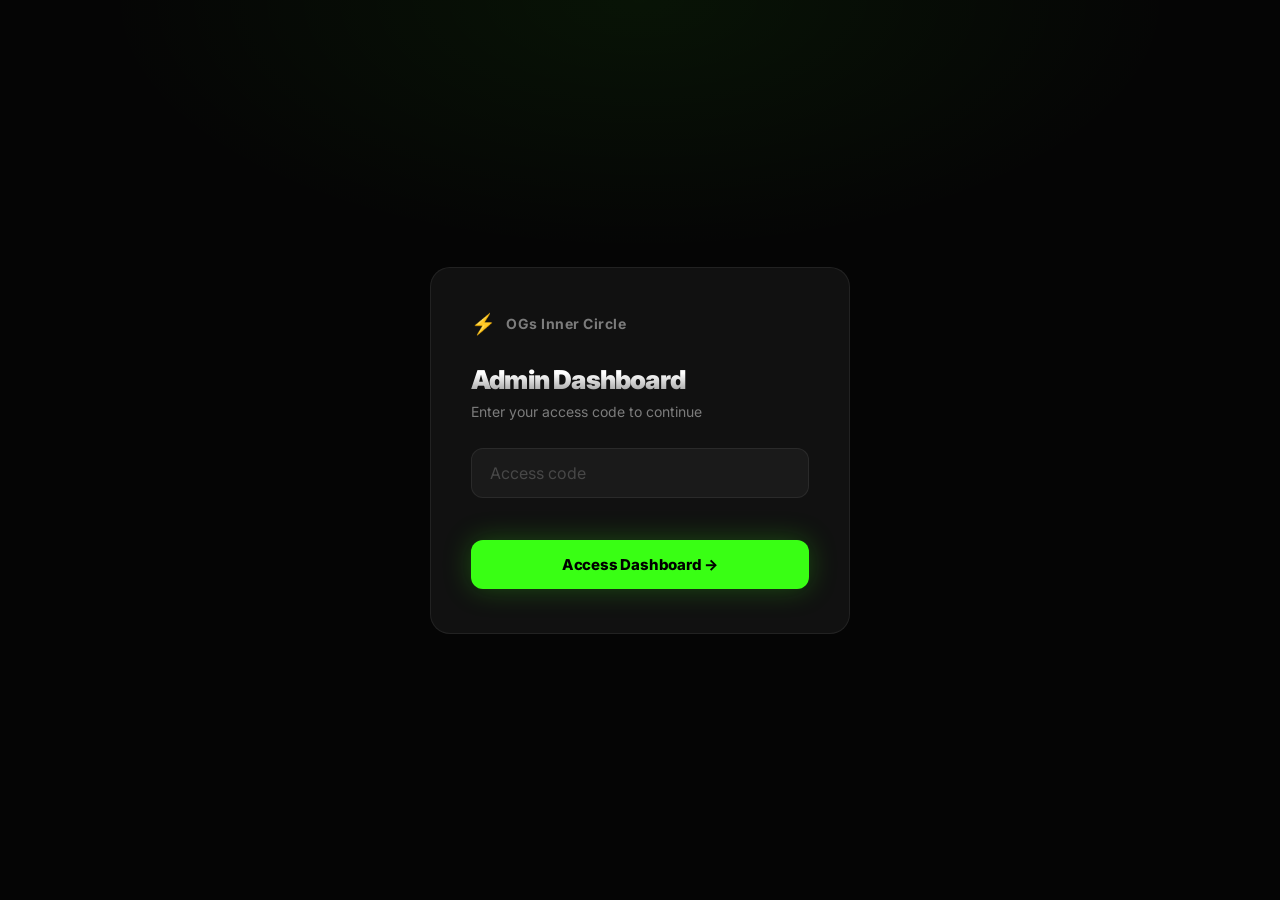
<file: dashboard/index.html>
<!DOCTYPE html>
<html lang="en">
<head>
  <meta charset="UTF-8">
  <meta name="viewport" content="width=device-width, initial-scale=1.0">
  <title>OGs Inner Circle – Dashboard</title>
  <meta name="robots" content="noindex, nofollow">
  <link rel="preconnect" href="https://fonts.googleapis.com">
  <link rel="preconnect" href="https://fonts.gstatic.com" crossorigin>
  <link href="https://fonts.googleapis.com/css2?family=Inter:wght@400;500;600;700;800;900&display=swap" rel="stylesheet">
  <link rel="stylesheet" href="dashboard.css">
</head>
<body>
  <div id="dashboard" class="dashboard" style="display:none;">
    <aside class="sidebar">
      <div class="sidebar-logo">
        <span class="sidebar-icon">⚡</span>
        <span>OGs Inner Circle</span>
      </div>
      <nav class="sidebar-nav">
        <a href="#" class="nav-item active" id="nav-applications">
          <span class="nav-icon">📋</span> Applications
        </a>
        <a href="/" class="nav-item">
          <span class="nav-icon">🌐</span> View Landing Page
        </a>
      </nav>
      <button class="logout-btn" onclick="logout()">
        <span>↩</span> Log Out
      </button>
    </aside>

    <main class="main">
      <div class="main-header">
        <div>
          <h2 class="main-title">Applications</h2>
          <p class="main-sub">All submitted applications from the landing page</p>
        </div>
        <button class="refresh-btn ripple-btn" onclick="loadApplications()">
          <span id="refresh-icon">↻</span> Refresh
        </button>
      </div>

      <div class="stats-row">
        <div class="stat-card">
          <div class="stat-label">Total Applications</div>
          <div class="stat-val" id="stat-total">—</div>
        </div>
        <div class="stat-card">
          <div class="stat-label">Today</div>
          <div class="stat-val" id="stat-today">—</div>
        </div>
        <div class="stat-card">
          <div class="stat-label">Email Preference</div>
          <div class="stat-val" id="stat-email">—</div>
        </div>
        <div class="stat-card">
          <div class="stat-label">WhatsApp Preference</div>
          <div class="stat-val" id="stat-whatsapp">—</div>
        </div>
      </div>

      <div class="table-wrap">
        <div id="table-loader" class="table-loader">
          <div class="spinner"></div>
          <span>Loading applications...</span>
        </div>
        <div id="table-empty" class="table-empty" style="display:none;">
          <span>📭</span>
          <p>No applications yet</p>
        </div>
        <table id="applications-table" class="applications-table" style="display:none;">
          <thead>
            <tr>
              <th style="width:40px;text-align:center;">✔</th><th>#</th><th>Name</th><th>Email</th><th>Phone</th><th>Experience</th>
              <th>Goal</th><th>Budget</th><th>Age</th><th>Contact Via</th><th>Applied</th>
            </tr>
          </thead>
          <tbody id="table-body"></tbody>
        </table>
      </div>
    </main>
  </div>
  <script src="dashboard.js"></script>
</body>
</html>
</file>
<file: dashboard/dashboard.css>
*,*::before,*::after { box-sizing: border-box; margin: 0; padding: 0; }
:root {
  --bg: #050505; --bg2: #0a0a0a; --card: #111111; --border: rgba(255, 255, 255, 0.07);
  --border-green: rgba(57, 255, 20, 0.3); --green: #39FF14;
  --green-glow: rgba(57, 255, 20, 0.25); --green-dim: rgba(57, 255, 20, 0.08);
  --text: #fff; --muted: rgba(255, 255, 255, 0.45); --red: #f87171; --sidebar-w: 240px;
}
html, body { height: 100%; background: var(--bg); color: var(--text); font-family: 'Inter', sans-serif; overflow-x: hidden; }

.dashboard { display: flex; min-height: 100vh; background: var(--bg); }
.sidebar { width: var(--sidebar-w); min-height: 100vh; background: var(--bg2); border-right: 1px solid var(--border); display: flex; flex-direction: column; padding: 28px 16px; position: fixed; top: 0; left: 0; bottom: 0; z-index: 10; }
.sidebar-logo { display: flex; align-items: center; gap: 10px; font-size: 14px; font-weight: 800; color: var(--text); padding: 0 8px; margin-bottom: 32px; letter-spacing: -0.3px; }
.sidebar-icon { font-size: 18px; }
.sidebar-nav { display: flex; flex-direction: column; gap: 4px; flex: 1; }
.nav-item { display: flex; align-items: center; gap: 10px; padding: 11px 14px; border-radius: 10px; font-size: 14px; font-weight: 600; color: var(--muted); text-decoration: none; transition: all 0.15s; cursor: pointer; }
.nav-item:hover { background: rgba(255,255,255,0.05); color: var(--text); }
.nav-item.active { background: var(--green-dim); color: var(--green); border: 1px solid var(--border-green); }
.nav-icon { font-size: 16px; }
.logout-btn { display: flex; align-items: center; gap: 8px; background: transparent; border: 1px solid var(--border); border-radius: 10px; padding: 11px 14px; font-family: 'Inter', sans-serif; font-size: 14px; font-weight: 600; color: var(--muted); cursor: pointer; transition: all 0.15s; width: 100%; }
.logout-btn:hover { border-color: rgba(248,113,113,0.4); color: var(--red); }

.main { margin-left: var(--sidebar-w); padding: 36px 40px; flex: 1; min-width: 0; }
.main-header { display: flex; align-items: flex-start; justify-content: space-between; margin-bottom: 28px; gap: 16px; flex-wrap: wrap; }
.main-title { font-size: 24px; font-weight: 900; letter-spacing: -0.6px; margin-bottom: 4px; }
.main-sub { font-size: 14px; color: var(--muted); }
.refresh-btn { background: rgba(255,255,255,0.05); border: 1px solid var(--border); border-radius: 10px; padding: 10px 20px; font-family: 'Inter', sans-serif; font-size: 14px; font-weight: 600; color: var(--text); cursor: pointer; transition: all 0.15s; position: relative; overflow: hidden; white-space: nowrap; }
.refresh-btn:hover { border-color: var(--border-green); color: var(--green); }

.stats-row { display: grid; grid-template-columns: repeat(4, 1fr); gap: 16px; margin-bottom: 28px; }
@media (max-width: 1100px) { .stats-row { grid-template-columns: repeat(2, 1fr); } }
.stat-card { background: var(--card); border: 1px solid var(--border); border-radius: 14px; padding: 20px 22px; transition: border-color 0.2s; }
.stat-card:hover { border-color: var(--border-green); }
.stat-label { font-size: 12px; font-weight: 600; color: var(--muted); text-transform: uppercase; letter-spacing: 1px; margin-bottom: 10px; }
.stat-val { font-size: 32px; font-weight: 900; letter-spacing: -1px; color: var(--green); }

.table-wrap { background: var(--card); border: 1px solid var(--border); border-radius: 16px; overflow: hidden; min-height: 200px; }
.table-loader { display: flex; align-items: center; justify-content: center; gap: 12px; padding: 60px; color: var(--muted); font-size: 14px; }
.spinner { width: 20px; height: 20px; border: 2px solid var(--border); border-top-color: var(--green); border-radius: 50%; animation: spin 0.7s linear infinite; }
@keyframes spin { to { transform: rotate(360deg); } }
.table-empty { display: flex; flex-direction: column; align-items: center; justify-content: center; gap: 10px; padding: 60px; color: var(--muted); font-size: 14px; }
.table-empty span { font-size: 36px; }
.applications-table { width: 100%; border-collapse: collapse; font-size: 13px; }
.applications-table thead { border-bottom: 1px solid var(--border); }
.applications-table th { padding: 14px 18px; text-align: left; font-size: 11px; font-weight: 700; text-transform: uppercase; letter-spacing: 1px; color: var(--muted); white-space: nowrap; }
.applications-table td { padding: 14px 18px; border-bottom: 1px solid rgba(255,255,255,0.04); color: rgba(255,255,255,0.82); vertical-align: middle; }
.applications-table tbody tr:last-child td { border-bottom: none; }
.applications-table tbody tr { transition: background 0.12s; }
.applications-table tbody tr:hover { background: rgba(255,255,255,0.025); }

.badge { display: inline-block; padding: 3px 10px; border-radius: 100px; font-size: 11px; font-weight: 700; white-space: nowrap; }
.badge-green { background: var(--green-dim); color: var(--green); border: 1px solid rgba(57,255,20,0.2); }
.badge-blue { background: rgba(56,189,248,0.08); color: #38bdf8; border: 1px solid rgba(56,189,248,0.2); }
.badge-purple { background: rgba(167,139,250,0.08); color: #a78bfa; border: 1px solid rgba(167,139,250,0.2); }
.badge-muted { background: rgba(255,255,255,0.05); color: var(--muted); border: 1px solid var(--border); }
.id-cell { color: var(--muted); font-weight: 600; font-size: 12px; }
.name-cell { font-weight: 700; color: #fff; }
.email-cell { color: rgba(255,255,255,0.65); font-family: monospace; font-size: 12px; }

.ripple-btn { position: relative; overflow: hidden; }
.ripple { position: absolute; border-radius: 50%; background: rgba(255,255,255,0.18); transform: scale(0); animation: ripple-anim 0.55s linear; pointer-events: none; }
@keyframes ripple-anim { to { transform: scale(4); opacity: 0; } }

@media (max-width: 768px) { .sidebar { display: none; } .main { margin-left: 0; padding: 20px; } .stats-row { grid-template-columns: 1fr 1fr; } }
</file>
<file: login/login.css>
*,*::before,*::after { box-sizing: border-box; margin: 0; padding: 0; }
:root {
  --bg: #050505; --card: #111111; --border: rgba(255, 255, 255, 0.07);
  --border-green: rgba(57, 255, 20, 0.3); --green: #39FF14;
  --green-glow: rgba(57, 255, 20, 0.25); --text: #fff;
  --muted: rgba(255, 255, 255, 0.45); --red: #f87171;
}
html, body { height: 100%; background: var(--bg); color: var(--text); font-family: 'Inter', sans-serif; overflow-x: hidden; }

.login-screen {
  min-height: 100vh; display: flex; align-items: center; justify-content: center;
  background: var(--bg); padding: 24px;
  background-image: radial-gradient(ellipse 60% 40% at 50% 0%, rgba(57, 255, 20, 0.06) 0%, transparent 70%);
}
.login-card {
  background: var(--card); border: 1px solid var(--border); border-radius: 20px;
  padding: 44px 40px; width: 100%; max-width: 420px; animation: fadeIn 0.5s ease both;
}
@keyframes fadeIn {
  from { opacity: 0; transform: translateY(12px); }
  to   { opacity: 1; transform: translateY(0); }
}
.login-logo { display: flex; align-items: center; gap: 10px; margin-bottom: 28px; }
.login-logo-icon { font-size: 20px; }
.login-logo-text { font-size: 14px; font-weight: 700; color: var(--muted); letter-spacing: 0.5px; }
.login-title {
  font-size: 26px; font-weight: 900; letter-spacing: -0.8px; margin-bottom: 8px;
  background: linear-gradient(to bottom, #fff 30%, rgba(255,255,255,0.55));
  -webkit-background-clip: text; -webkit-text-fill-color: transparent; background-clip: text;
}
.login-sub { font-size: 14px; color: var(--muted); margin-bottom: 28px; }
.login-field { margin-bottom: 16px; }
.login-input {
  width: 100%; background: rgba(255,255,255,0.04); border: 1.5px solid var(--border);
  border-radius: 12px; padding: 14px 18px; font-family: 'Inter', sans-serif;
  font-size: 16px; font-weight: 600; color: var(--text); outline: none;
  transition: border-color 0.2s; letter-spacing: 3px;
}
.login-input::placeholder { letter-spacing: 0; color: rgba(255,255,255,0.2); font-weight: 400; }
.login-input:focus { border-color: var(--border-green); box-shadow: 0 0 0 3px rgba(57,255,20,0.07); }
.login-input.shake { animation: shake 0.4s cubic-bezier(.36,.07,.19,.97) both; border-color: var(--red); }
@keyframes shake {
  10%, 90% { transform: translateX(-2px); }
  20%, 80% { transform: translateX(4px); }
  30%, 50%, 70% { transform: translateX(-6px); }
  40%, 60% { transform: translateX(6px); }
}
.login-error { font-size: 13px; color: var(--red); margin-top: 8px; min-height: 18px; }
.login-lockout {
  font-size: 13px; color: var(--red); margin-top: 8px; background: rgba(248,113,113,0.08);
  border: 1px solid rgba(248,113,113,0.2); border-radius: 8px; padding: 10px 14px;
}
.login-btn {
  width: 100%; background: var(--green); color: #000; border: none; border-radius: 12px;
  padding: 15px; font-family: 'Inter', sans-serif; font-size: 15px; font-weight: 800;
  cursor: pointer; transition: opacity 0.15s, box-shadow 0.2s;
  box-shadow: 0 0 28px var(--green-glow); position: relative; overflow: hidden; letter-spacing: -0.2px;
}
.login-btn:hover { opacity: 0.88; box-shadow: 0 0 48px var(--green-glow); }
.login-btn:disabled { opacity: 0.4; cursor: not-allowed; }
.attempts-warning { margin-top: 14px; font-size: 12px; color: rgba(248,113,113,0.7); text-align: center; }

.ripple-btn { position: relative; overflow: hidden; }
.ripple {
  position: absolute; border-radius: 50%; background: rgba(255,255,255,0.18);
  transform: scale(0); animation: ripple-anim 0.55s linear; pointer-events: none;
}
@keyframes ripple-anim { to { transform: scale(4); opacity: 0; } }
</file>
